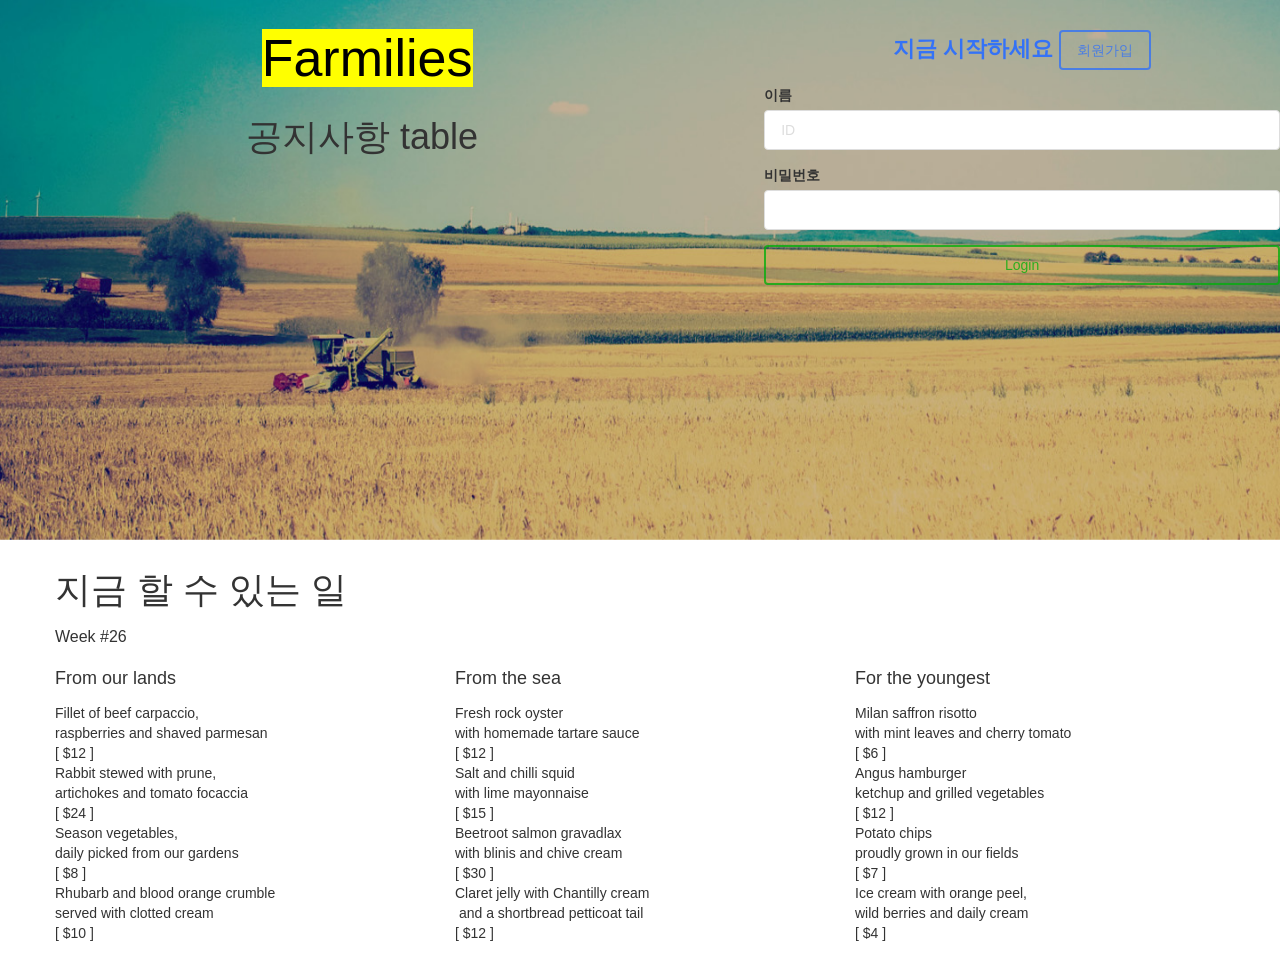
<file: Farmilies_main.html>
<html><head>
    <meta http-equiv="Content-Type" content="text/html; charset=UTF-8">
    <link rel="apple-touch-icon" sizes="76x76" href="assets/img/apple-icon.png">
    <link rel="icon" type="image/png" href="assets/img/favicon.png">
    <meta http-equiv="X-UA-Compatible" content="IE=edge,chrome=1">
    <title>my page</title>
    <meta content="width=device-width, initial-scale=1.0, maximum-scale=1.0, user-scalable=0" name="viewport">
    <meta name="viewport" content="width=device-width">
    <link href="bootstrap3/css/bootstrap.css" rel="stylesheet">
    <link href="assets/css/gsdk.css" rel="stylesheet">
    <link href="assets/css/demo.css" rel="stylesheet">
    <!-- Font Awesome -->
    <link href="bootstrap3/css/font-awesome.css" rel="stylesheet">
    <link href="http://fonts.googleapis.com/css?family=Grand+Hotel" rel="stylesheet" type="text/css">
  </head><body>
    <div class="main">
      <div class="blurred-container">
        <div class="img-src" style="background-image: url('assets/img/cover_4.jpg')"></div>
        <div class="img-src blur" style="background-image: url('assets/img/cover_4_blur.jpg')"></div>
        <div class="row">
          <div class="col-lg-7 align-self-center text-lg-left text-center">
            <h1 class="mb-0 mt-4 display-4">
              <mark class="title">Farmilies</mark>
            </h1>
            <h2>공지사항 table
              <label></label>
            </h2>
          </div>
          <div class="col-lg-5 p-3">
            <form class="p-4" method="post" action="">
              <h4 class="mb-4 text-center text-primary">
                <label for="create">지금 시작하세요</label>
                <a class="btn btn-primary" action="" id="create">회원가입</a>
              </h4>
              <div class="form-group">
                <label>이름</label>
                <input class="form-control" placeholder="ID" type="text">
              </div>
              <div class="form-group">
                <label>비밀번호</label>
                <input class="form-control" type="text">
              </div>
              <button type="submit" class="btn btn-block btn-success mt-4 p-2 shadowed">Login</button>
            </form>
          </div>
        </div>
      </div>
    </div>
    <div class="container">
      <div class="row p-4 bg-info animate-in-down animate-in-done">
        <div class="col-12 center">
          <h2>지금 할 수 있는 일</h2>
          <p class="mb-5">Week #26</p>
          <div class="row">
            <div class="col-md-4">
              <h5>From our lands</h5>
              <ul class="list-unstyled">
                <li class="my-4">Fillet of beef carpaccio,
                  <br>raspberries and shaved parmesan
                  <br>[ $12 ]</li>
                <li class="my-4">Rabbit stewed with prune,
                  <br>artichokes and tomato focaccia
                  <br>[ $24 ]</li>
                <li class="my-4">Season vegetables,
                  <br>daily picked from our gardens
                  <br>[ $8 ]</li>
                <li class="my-4">Rhubarb and blood orange crumble
                  <br>served with clotted cream
                  <br>[ $10 ]</li>
              </ul>
            </div>
            <div class="col-md-4">
              <h5>From the sea</h5>
              <ul class="list-unstyled">
                <li class="my-4">Fresh rock oyster &nbsp;
                  <br>with homemade tartare sauce
                  <br>[ $12 ]</li>
                <li class="my-4">Salt and chilli squid&nbsp;
                  <br>with lime mayonnaise
                  <br>[ $15 ]</li>
                <li class="my-4">Beetroot salmon gravadlax&nbsp;
                  <br>with blinis and chive cream
                  <br>[ $30 ]</li>
                <li class="my-4">Claret jelly with Chantilly cream
                  <br>&nbsp;and a shortbread petticoat tail
                  <br>[ $12 ]</li>
              </ul>
            </div>
            <div class="col-md-4">
              <h5>For the youngest</h5>
              <ul class="list-unstyled">
                <li class="my-4">Milan saffron risotto
                  <br>with mint leaves and cherry tomato
                  <br>[ $6 ]</li>
                <li class="my-4">Angus hamburger
                  <br>ketchup and grilled vegetables
                  <br>[ $12 ]</li>
                <li class="my-4">Potato chips
                  <br>proudly grown in our fields
                  <br>[ $7 ]</li>
                <li class="my-4">Ice cream with orange peel,
                  <br>wild berries and daily cream
                  <br>[ $4 ]</li>
              </ul>
            </div>
          </div>
        </div>
      </div>
    </div>
  

</body></html>
</file>
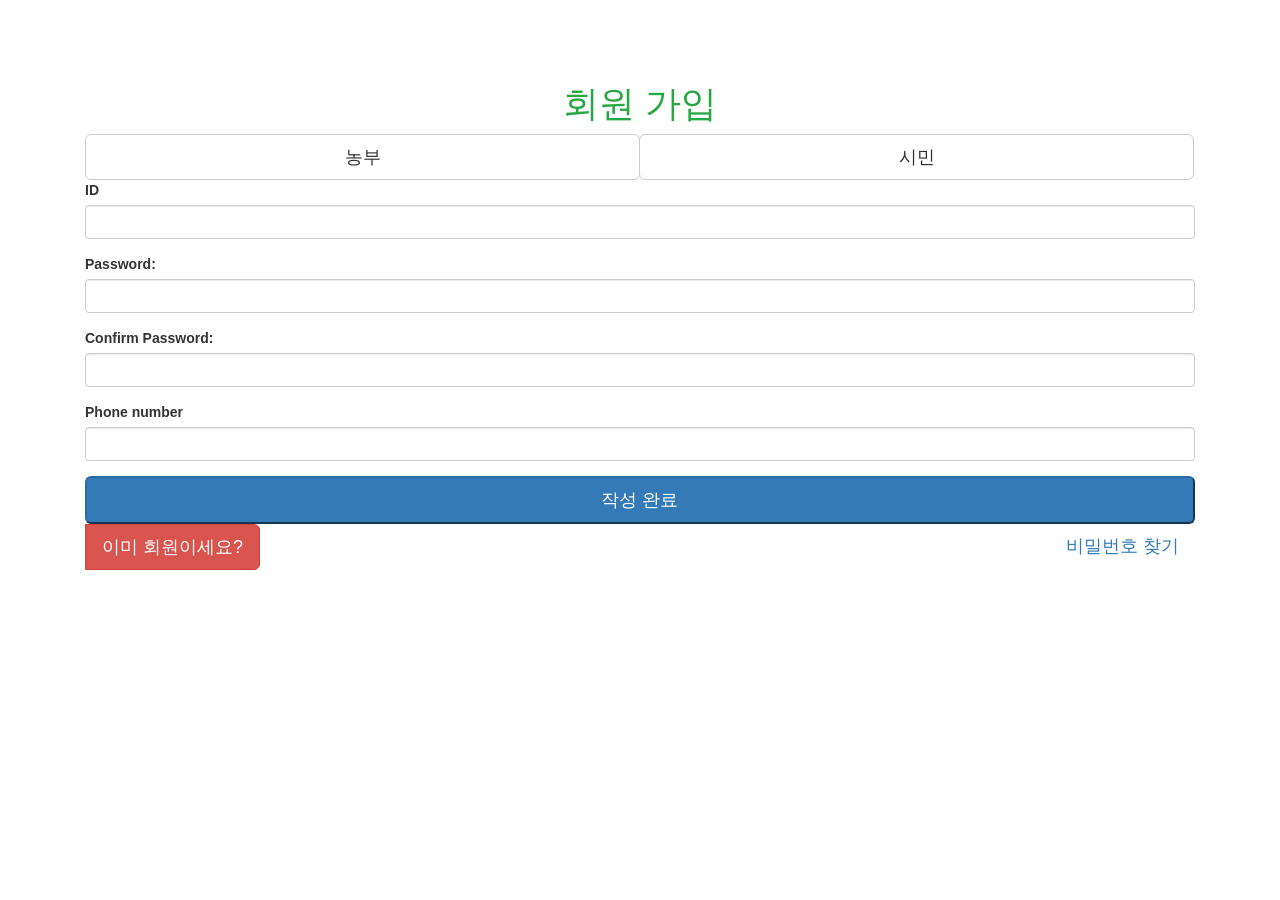
<file: singup_group.html>
<html><head>
    <link href="//maxcdn.bootstrapcdn.com/bootstrap/4.0.0/css/bootstrap.min.css" rel="stylesheet" id="bootstrap-css">
    <script src="//maxcdn.bootstrapcdn.com/bootstrap/4.0.0/js/bootstrap.min.js"></script>
    <script src="//cdnjs.cloudflare.com/ajax/libs/jquery/3.2.1/jquery.min.js"></script>
    <title>Sign up</title>
    <meta charset="utf-8">
    <meta name="viewport" content="width=device-width, initial-scale=1">
    <link rel="stylesheet" href="https://maxcdn.bootstrapcdn.com/bootstrap/3.3.7/css/bootstrap.min.css">
    <script src="https://ajax.googleapis.com/ajax/libs/jquery/3.2.1/jquery.min.js"></script>
    <script src="https://maxcdn.bootstrapcdn.com/bootstrap/3.3.7/js/bootstrap.min.js"></script>
  </head><body>
    <div class="container" style="margin-top: 5%;">
      <h1 class="text-center text-success">회원 가입</h1>
      <form action="#">
        <div class="btn-group btn-block btn-group-lg form-group">
          <div class="btn-group-lg" role="group">
            <button class="col-sm-12 col-md-6 btn btn-default">농부</button>
            <button class="col-sm-12 col-md-6 btn btn-lg btn-default">시민</button>
          </div>
          <div class="form-group">
            <label for="UserName">ID</label>
            <input type="text" class="form-control" id="email">
          </div>
          <div class="form-group">
            <label for="pwd">Password:</label>
            <input type="password" class="form-control" id="pwd">
          </div>
          <div class="form-group">
            <label for="pwd">Confirm Password:</label>
            <input type="password" class="form-control" id="pwd">
          </div>
          <div class="form-group">
            <label for="phone">Phone number</label>
            <input type="text" class="form-control" id="phone">
          </div>
          <button type="submit" class="btn-block btn-Primary btn-lg">작성 완료</button>
          <a href="www.google.com" class="pull-right btn-lg">비밀번호 찾기</a>
          
          <a href="#" class="btn btn-danger"> 이미 회원이세요?   </a>
        </div>
      </form>
      <!-- This design is created by manoj chauhan -->
    </div>
  

</body></html>
</file>
<file: assets/css/demo.css>
.tim-container{
    background: #ffffff;

}
.tim-row{
    margin-bottom: 20px;
}
.tim-title{
    margin-top: 30px;
    margin-bottom: 15px;
}
.tim-typo{
    padding-left: 25%;
    margin-bottom: 40px;
    position: relative;   
}
.tim-typo .tim-note{
    bottom: 10px;
    color: #c0c1c2;
    display: block;
    font-weight: 400;
    font-size: 13px;
    line-height: 13px;
    left: 0;
    margin-left: 20px;
    position: absolute;
    width: 260px;
}
.tim-row{
    margin-top: 50px;
}
.tim-row h3{
    margin-top: 0;
}
.switch{
    margin-right: 20px;
}
#navbar-full .navbar{
    border-radius: 0 !important;
    margin-bottom: 0;
}
.navigation-example{
    margin-top: 0px;
}
.space{
    height: 130px;
    display: block;
}
.navigation-example .img-src{
    background-attachment: scroll; 
}
.main{
    background-color: #FFFFFF;
}
.navigation-example{
    height: 660px;
    background-image: url('../img/bg.jpg');
    background-position: center center;
    background-size: cover;
    position: relative;
}
#notifications{
    background-color: #FFFFFF;
    display: block;
    width: 100%;
    position: relative;
}
.tim-note{
    text-transform: capitalize;
}

.card{
    background-color: #FFFFFF;
    padding: 10px 0 20px;
    width: 100%;
}
.card h3{
    margin-bottom: 20px;
}
.card button{
    margin-top: 30px;
}
.subscribe-form{
    padding-top: 20px;
}
.subscribe-form .form-control{
    
}

.space-100{
    height: 100px;
    display: block;
    width: 100%;
}

.be-social{
    padding-bottom: 20px;
/*     border-bottom: 1px solid #aaa; */
    margin: 0 auto 40px;
}
.txt-white{
    color: #FFFFFF;
}
.txt-gray{
    color: #ddd !important;
}
.footer{
    background-color: #DDDDDD;
    background-image: url('../img/cover_4_blur.jpg');
    background-attachment: fixed;
    position: relative;
}
.heart{
    color: #FF3B30;
}
.footer .overlayer{
    background-color: rgba(27, 27, 27, 0.7);
    position: relative;
}
.footer .credits {
    margin-top: 25px;
    padding: 20px 0 15px;
    text-align: center;
    color: #EEE;
}
.footer .credits a{
    color: #FFFFFF;
}
.social-share{
    float: left;
    margin-right: 8px;
}
.social-share a{
    color: #FFFFFF;
}
#subscribe_email{
    border-radius: 0;
    border-left: 0;
    border-right: 0;
}
.pick-class-label{
    border-radius: 8px;
    color: #ffffff;
    cursor: pointer;
    display: inline;
    font-size: 75%;
    font-weight: bold;
    line-height: 1;
    margin-right: 10px;
    padding: 15px 23px;
    text-align: center;
    vertical-align: baseline;
    white-space: nowrap;
}

.parallax-pro{
  width:100%;
  display: block;
  position: relative;
  background-color: #000;
}
.parallax-pro > .img-src{
    background-position: center center;
    background-repeat: no-repeat;
    background-size: cover;
    position: absolute;
    width: 100%;
    height: 100%;
    z-index: 0;
    
}
.parallax-pro:after{
    position: absolute;
    left: 0;
    top: 0;
    width: 100%;
    height: 100%;
    background-color: rgba(0,0,0,.3);
    display: block;
    content: "";
    z-index: 0;
}
.parallax-pro .container{
    padding-top: 20px;
    z-index: 1;
    position: relative;
}
.parallax-pro .hello a{
    color: #fff;
    text-decoration: none;
}
.parallax-pro .hello{
    font-size: 48px;
    font-weight: 300;
    position: relative;
/*     width: 430px; */
    margin: 30px auto 50px;
}
.parallax-pro .label{
    font-size: 18px;
    position: absolute;
    text-transform: uppercase;
    background-color: #FF9500;
    color: #FFFFFF;
    width: 60px;
    margin-top: 10px;
    margin-left: 10px;
    padding: 0;
    line-height: 30px;
    text-align: center;
    font-weight: 500;
    letter-spacing: 0;
}
.parallax-pro small{
    padding-top: 15px;
    font-size: 20px;
    display: block;
    color: #fff;
}
.parallax-pro ul{
     width: 280px;
    margin: 0 auto;
}
.parallax-pro li{
    padding: 9px 0;
    border-bottom: 1px solid #777;
}
.parallax-pro .actions{
    margin-top: 40px;
}
.parallax-pro .actions{
    margin-left: 10px;
}
.parallax-pro .motto{
    color: #FFFFFF;
    font-size: 64px;
    font-weight: 600;
    position: relative;
    text-align: center;
    text-shadow: 0 0 10px rgba(0, 0, 0, 0.27);
    text-transform: uppercase;
    z-index: 3;
    margin: 0 auto;
    top: 22%;
    width: 285px;
}
.parallax-pro .motto .pro{
    position: absolute;
    font-size: 18px;
    background-color: #FFFFFF;
    width: 70px;
    height: 70px;
    border-radius: 50%;
    text-align: center;
    line-height: 70px;
    color: #333333;
    text-shadow: 0 0 0;
}
.parallax-pro .motto .square{
       padding: 7px 14px;
    height: auto;
    width: auto;
    line-height: inherit;
    border-radius: 6px;
    bottom: 22px;
    right: -25px;
    color: #FFFFFF;
    background-color: #ff9500;
    font-weight: 300;
    background-color: #ff9500;
}
.social-share{
    margin-right: 0px;
    margin-top: 10px;
}
.footer h4{
    margin: 0px 0 20px;
}
.space-30{
    height: 30px;
    display: block;
}
.credits{
    display: block;
    margin: 15px 0;
    color: #ddd;
    opacity: .8;
}
.credits a{
    color: #FFFFFF;
}
.sharing-title{
    margin: 10px;
    line-height: 40px;
}
.social-line{
    padding: 5px 0;
}
.section-gray{
    padding: 10px 0;
    background-color: #EEE;
}
.section-gray h5{
    margin: 0;
    line-height: 40px;
}

/*   EXTRA SHIT  */
/* @cristina: fisier singular, folosit pentru efectul de blur la parallax in header */

.blurred-container{
  position:relative;
  width:100%;
  height:540px;
  top:0;
  left:0;
}
.blurred-container > .img-src{
    position:fixed;
    width:100%;
    height:540px;
    background-repeat:no-repeat;
    background-size:cover;
    background-position: center center;
}
.blur{
  opacity:0;
}

.logo-container{
    margin-top: 10px;
}
.logo-container .logo{
    overflow: hidden;
    border-radius: 50%;
    border: 1px solid #333333;
    height: 50px;
    width: 50px;
    float: left;
}
.logo-container .logo img{
    width: 100%;
}
.logo-container .brand{
    font-size: 18px;
    color: #FFFFFF;
    float: left;
    height: 50px;
    line-height: 20px;
    margin-left: 10px;
    margin-top: 5px;
    width: 60px;
}
.blurred-container .motto{
    color: #FFFFFF;
    font-size: 76px;
    font-weight: 600;

    text-align: center;
    text-shadow: 0 0 10px rgba(0, 0, 0, 0.33);
    text-transform: uppercase;
    top: 100px;
    z-index: 3;

    display: block;
    margin: 0 auto;
    position: relative;
    width: 306px;
    height: 0;
}
.blurred-container .motto .border{
    float: left;
    border: 3px solid #FFFFFF;
    padding: 0px 30px;
    text-align: center;
}
.blurred-container .motto .no-right-border{
    border-right: none;
}

@media (max-width: 768px){
    .blurred-container .motto{
        font-size: 60px;
        width: 268px;
        top: 130px;
    }
}
.main{
    background-color: #FFFFFF;
    position: relative;
}

#buttons .btn, #tooltips .btn{
    margin-bottom: 15px;
}
.img-dog{
    display: inline-block;
    margin-bottom: 25px;
}
</file>
